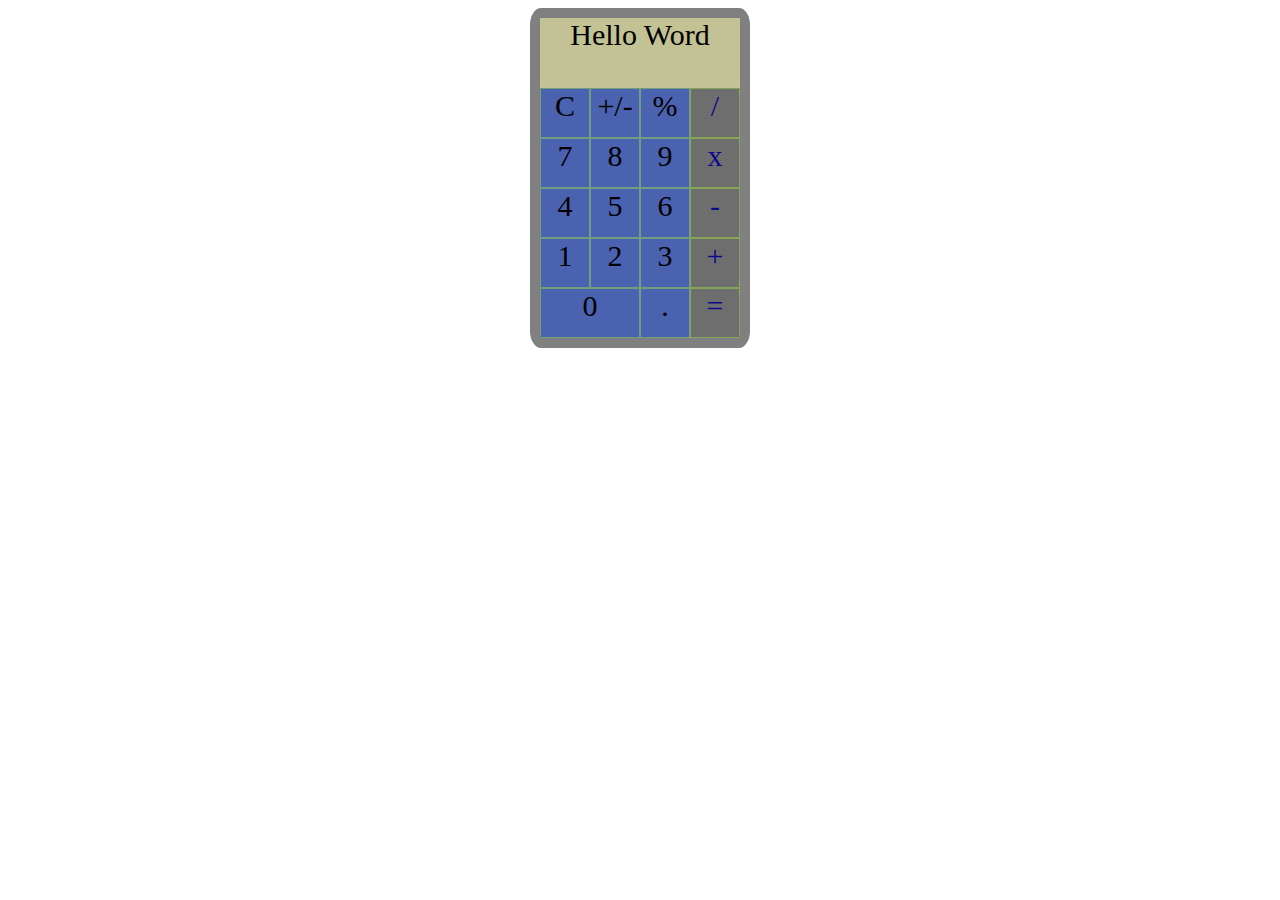
<file: project_eigth/index.html>
<!DOCTYPE html>
<html>
<head>
	<meta charset="utf-8">
	<link rel="stylesheet" type="text/css" href="style.css">
	<title>Calculadora</title>
</head>
<body>

	<div class="calculadora">
		<div class="display">Hello Word</div>
		<div class="btn" id="reset">C</div>
		<div class="btn">+/-</div>
		<div class="btn" id="11">%</div>
		<div class="btn opr" id="division">/</div>
		<div class="btn" id="7">7</div>
		<div class="btn" id="8">8</div>
		<div class="btn" id="9">9</div>
		<div class="btn opr" id="multiply">x</div>
		<div class="btn" id="4">4</div>
		<div class="btn" id="5">5</div>
		<div class="btn"id="6">6</div>
		<div class="btn opr" id="subtract">-</div>
		<div class="btn" id="1">1</div>
		<div class="btn" id="2">2</div>
		<div class="btn" id="3">3</div>
		<div class="btn opr" id="sum">+</div>
		<div class="zero btn" id="10">0</div>
		<div class="btn">.</div>
		<div class="btn opr" id="equal">=</div>
	</div>
<script src="calculadora.js"></script>
</body>
</html>
</file>
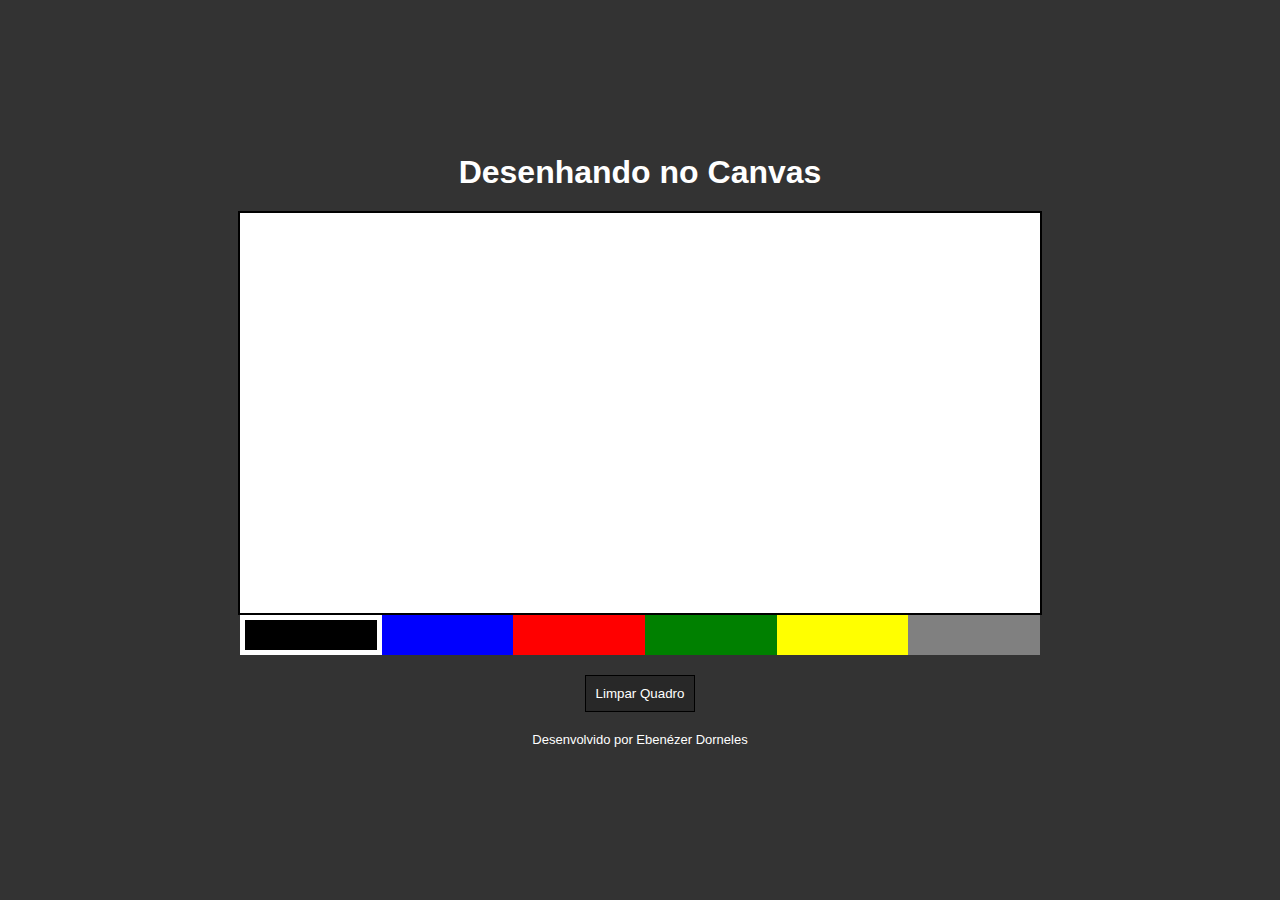
<file: project_five/index.html>
<!DOCTYPE html>
<html lang="pt">
<head>
    <meta charset="UTF-8">
    <meta http-equiv="X-UA-Compatible" content="IE=edge">
    <meta name="viewport" content="width=device-width, initial-scale=1.0">
    <title>Desenhando no Canvas</title>
    <link rel="stylesheet" href="style.css" />
</head>
<body>
    <h1>Desenhando no Canvas</h1>

    <canvas id="tela" width="800" height="400"></canvas>

    <div class="colorArea">
        <div data-color="black" style="background-color: black" class="color active"></div>
        <div data-color="blue" style="background-color: blue" class="color"></div>
        <div data-color="red" style="background-color: red" class="color"></div>
        <div data-color="green" style="background-color: green" class="color"></div>
        <div data-color="yellow" style="background-color: yellow" class="color"></div>
        <div data-color="gray" style="background-color: gray" class="color"></div>
    </div>

    <button class="clear">Limpar Quadro</button>

    <footer>Desenvolvido por Ebenézer Dorneles</footer>

    <script src="script.js"></script>
</body>
</html>
</file>
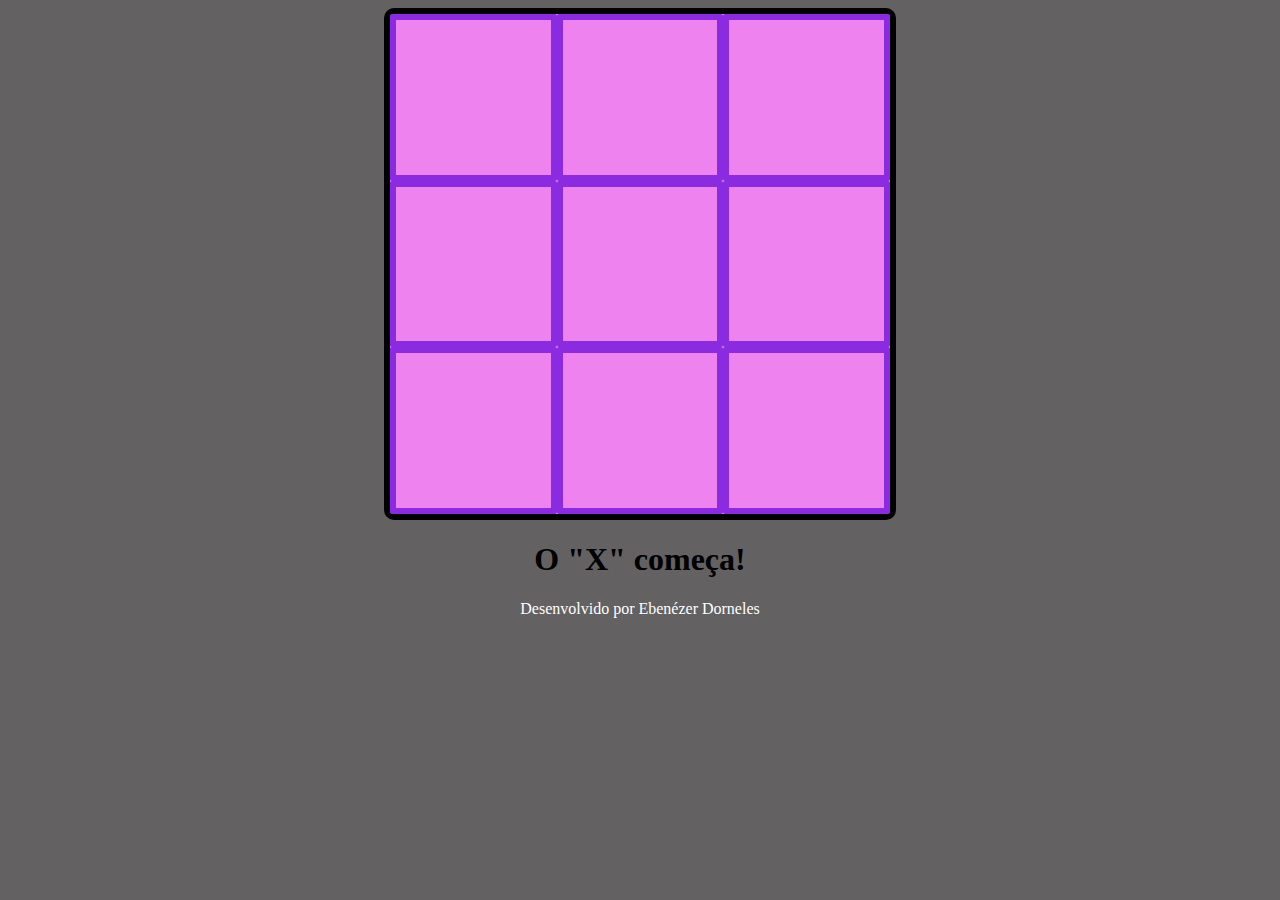
<file: project_for/index.html>
<!DOCTYPE html>
<html lang="en">
<head>
    <meta charset="UTF-8">
    <meta http-equiv="X-UA-Compatible" content="IE=edge">
    <meta name="viewport" content="width=device-width, initial-scale=1.0">
    <link rel="stylesheet" href="style.css">
    
    <title>Document</title>
</head>
<body>

    <div class="game"></div>
    <h1 class="msg" style="text-align: center;"> O "X" começa!</h1>
    <script src="./jogo.js"></script>
    <script >
        JogoDaVelha.init(document.querySelector('.game'));
        JogoDaVelha.start();
    </script>

    <footer style="text-align: center; color: white;">Desenvolvido por Ebenézer Dorneles</footer>
</body>
</html>
</file>
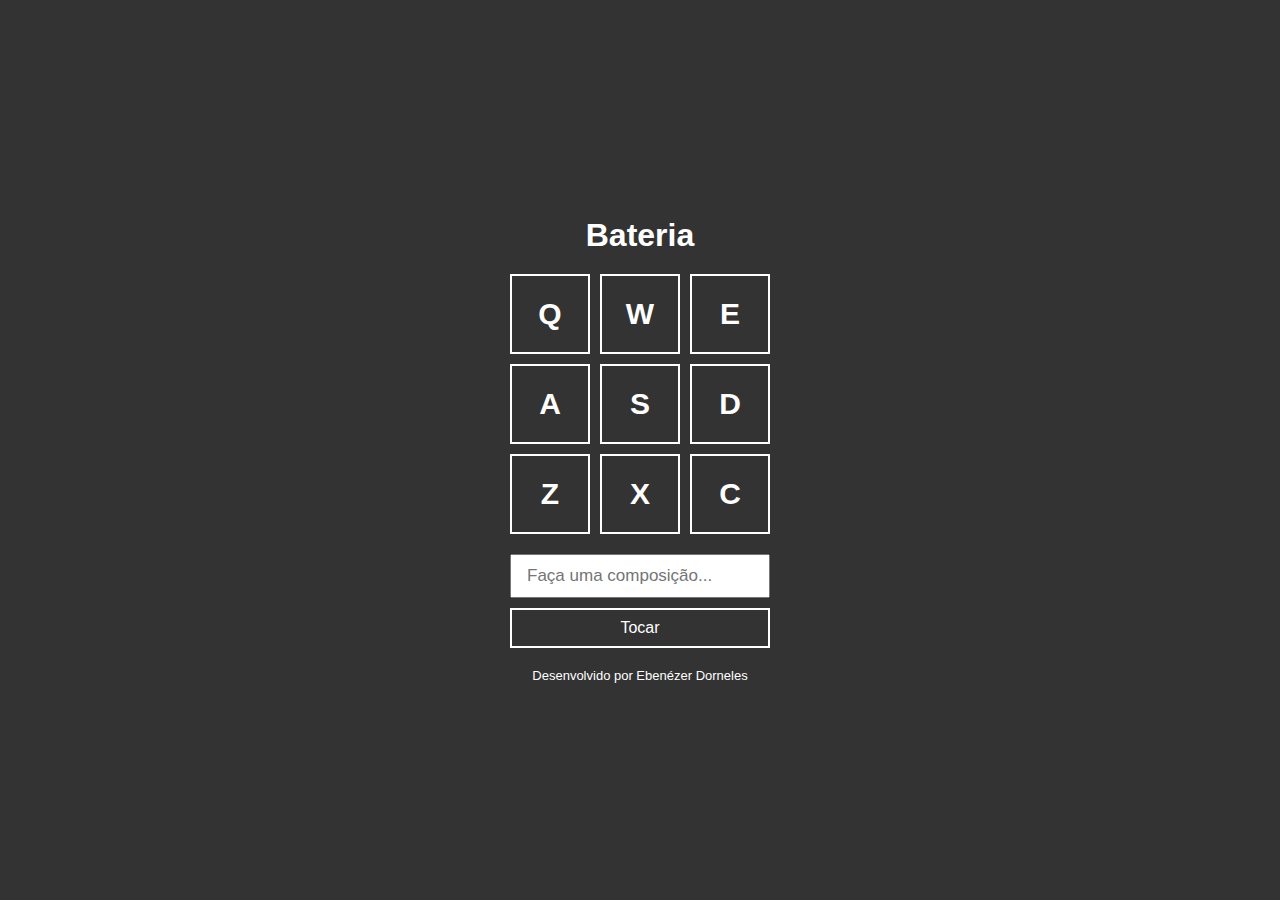
<file: project_one/index.html>
<!DOCTYPE html>
<html lang="pt">
<head>
    <meta charset="UTF-8">
    <meta http-equiv="X-UA-Compatible" content="IE=edge">
    <meta name="viewport" content="width=device-width, initial-scale=1.0">
    <title>Bateria</title>
    <link rel="stylesheet" href="style.css" />
</head>
<body>
    <h1>Bateria</h1>

    <div class="keys">
        <div data-key="keyq" class="key">Q</div>
        <div data-key="keyw" class="key">W</div>
        <div data-key="keye" class="key">E</div>

        <div data-key="keya" class="key">A</div>
        <div data-key="keys" class="key">S</div>
        <div data-key="keyd" class="key">D</div>

        <div data-key="keyz" class="key">Z</div>
        <div data-key="keyx" class="key">X</div>
        <div data-key="keyc" class="key">C</div>
    </div>
    <div class="composer">
        <input type="text" id="input" placeholder="Faça uma composição..." />
        <button>Tocar</button>
    </div>

    <footer>Desenvolvido por Ebenézer Dorneles</footer>

    <audio id="s_keyq" src="sounds/keyq.wav"></audio>
    <audio id="s_keyw" src="sounds/keyw.wav"></audio>
    <audio id="s_keye" src="sounds/keye.wav"></audio>
    <audio id="s_keya" src="sounds/keya.wav"></audio>
    <audio id="s_keys" src="sounds/keys.wav"></audio>
    <audio id="s_keyd" src="sounds/keyd.wav"></audio>
    <audio id="s_keyz" src="sounds/keyz.wav"></audio>
    <audio id="s_keyx" src="sounds/keyx.wav"></audio>
    <audio id="s_keyc" src="sounds/keyc.wav"></audio>
    
    <script src="script.js"></script>
</body>
</html>
</file>
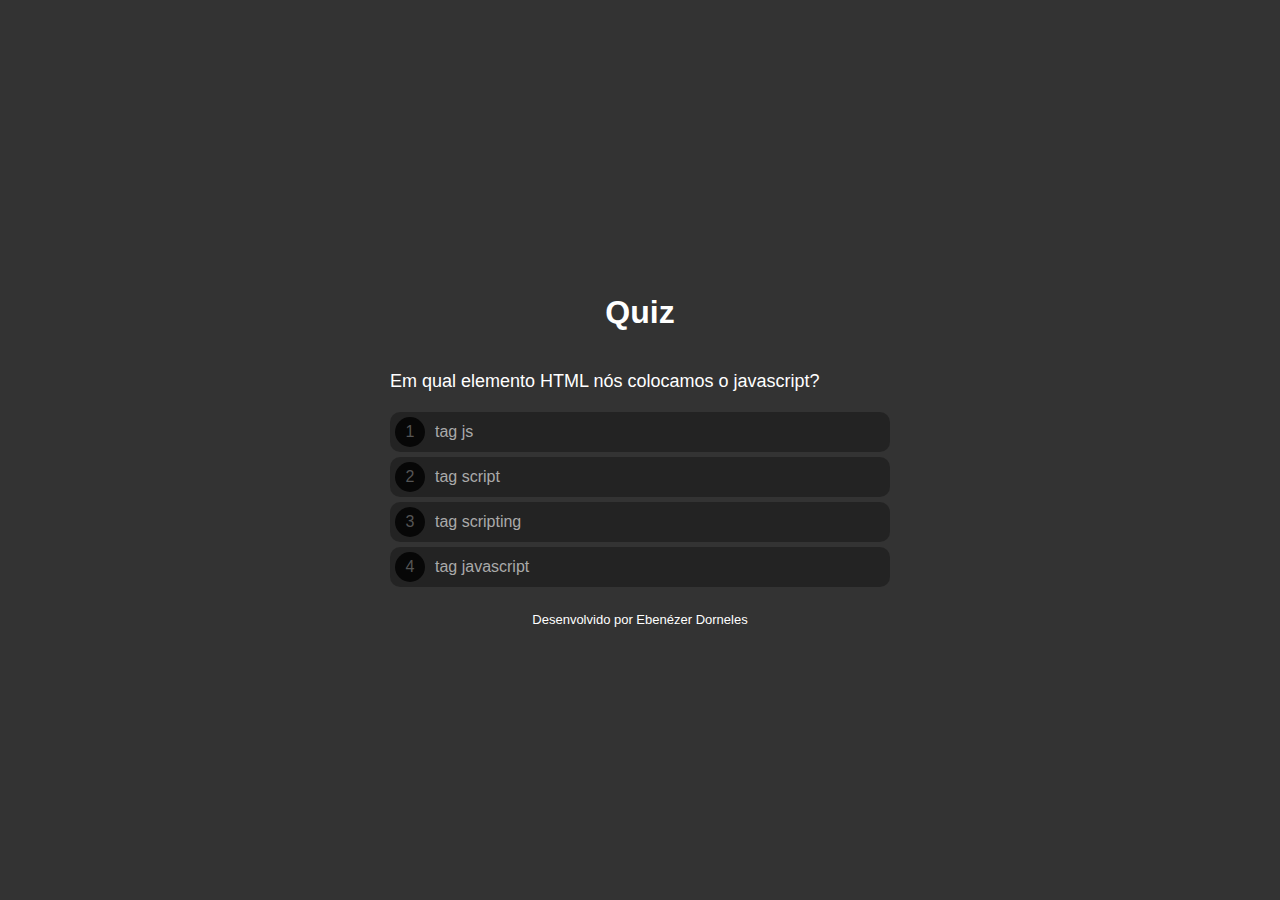
<file: project_six/index.html>
<!DOCTYPE html>
<html lang="pt">
<head>
    <meta charset="UTF-8">
    <meta http-equiv="X-UA-Compatible" content="IE=edge">
    <meta name="viewport" content="width=device-width, initial-scale=1.0">
    <title>Quiz</title>
    <link rel="stylesheet" href="style.css" />
</head>
<body>
    <div class="progress">
        <div class="progress--bar"></div>
    </div>

    <h1>Quiz</h1>

    <div class="questionArea">
        <div class="question">...</div>
        <div class="options">
            
        </div>
    </div>

    <div class="scoreArea">
        <img src="./prize.png" class="prizeImage" />
        <div class="scoreText1"></div>
        <div class="scorePct"></div>
        <div class="scoreText2"></div>
        <button>Fazer novamente</button>
    </div>

    <footer>Desenvolvido por Ebenézer Dorneles</footer>

    <script src="questions.js"></script>
    <script src="script.js"></script>
</body>
</html>
</file>
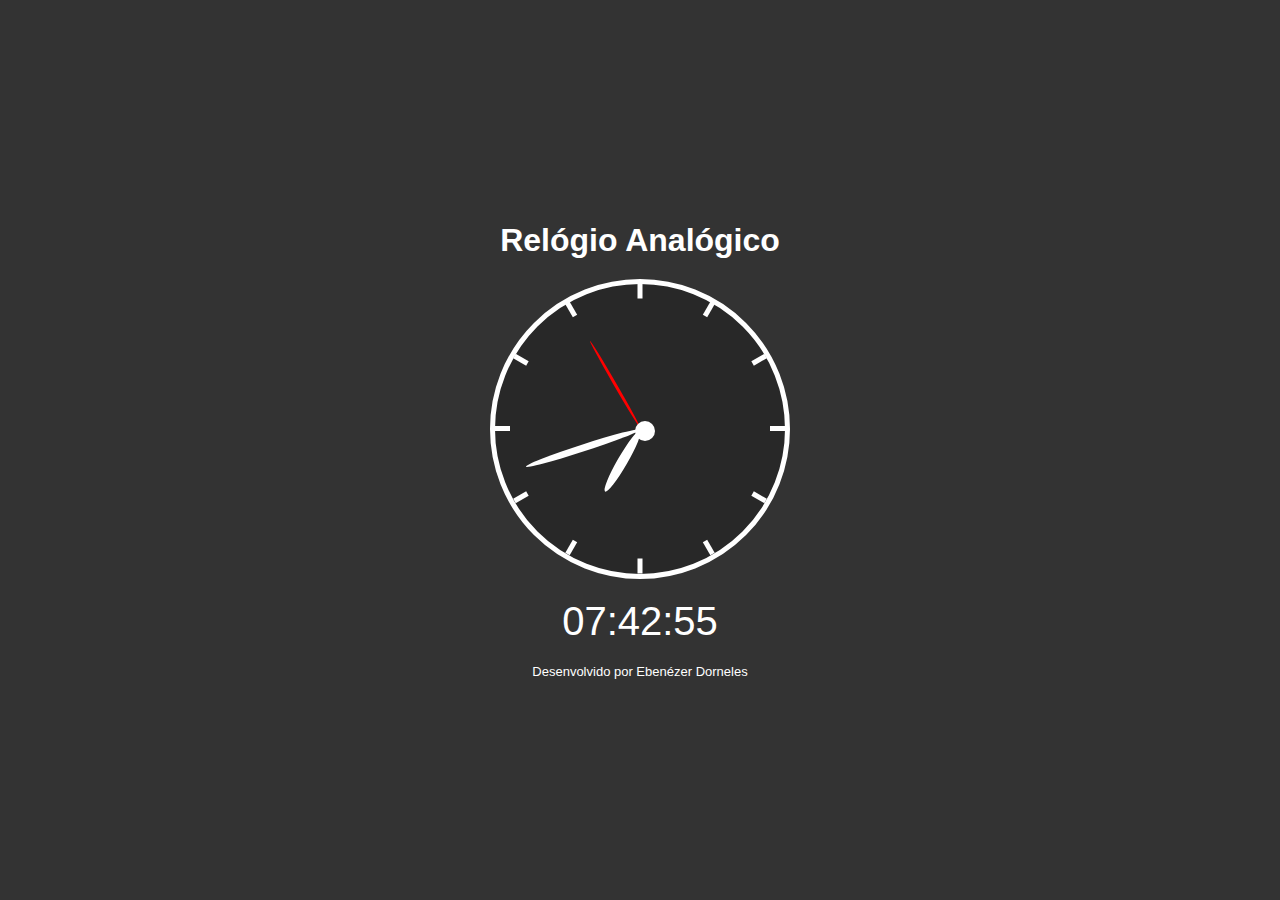
<file: project_two/index.html>
<!DOCTYPE html>
<html lang="pt">
<head>
    <meta charset="UTF-8">
    <meta http-equiv="X-UA-Compatible" content="IE=edge">
    <meta name="viewport" content="width=device-width, initial-scale=1.0">
    <title>Relógio Analógico</title>
    <link rel="stylesheet" href="style.css" />
</head>
<body>
    <h1>Relógio Analógico</h1>

    <div class="relogio">
        <div class="riscos">
            <div class="risco" style="transform: rotate(0deg)"><div class="ponto"></div></div>
            <div class="risco" style="transform: rotate(30deg)"><div class="ponto"></div></div>
            <div class="risco" style="transform: rotate(60deg)"><div class="ponto"></div></div>
            <div class="risco" style="transform: rotate(90deg)"><div class="ponto"></div></div>
            <div class="risco" style="transform: rotate(120deg)"><div class="ponto"></div></div>
            <div class="risco" style="transform: rotate(150deg)"><div class="ponto"></div></div>
            <div class="risco" style="transform: rotate(180deg)"><div class="ponto"></div></div>
            <div class="risco" style="transform: rotate(210deg)"><div class="ponto"></div></div>
            <div class="risco" style="transform: rotate(240deg)"><div class="ponto"></div></div>
            <div class="risco" style="transform: rotate(270deg)"><div class="ponto"></div></div>
            <div class="risco" style="transform: rotate(300deg)"><div class="ponto"></div></div>
            <div class="risco" style="transform: rotate(330deg)"><div class="ponto"></div></div>
        </div>
        <div class="ponteiros">
            <div class="p p_s"></div>
            <div class="p p_m"></div>
            <div class="p p_h"></div>
            <div class="encaixe"></div>
        </div>
    </div>
    <div class="digital">--:--:--</div>

    <footer>Desenvolvido por Ebenézer Dorneles</footer>

    <script src="script.js"></script>
</body>
</html>
</file>
<file: project_eigth/style.css>
.calculadora{
	border: solid 10px gray;
	border-radius: 5%;
	display: grid;
	font-size: 30px;
	grid-auto-rows: minmax(50px, auto);
	grid-template-columns: repeat(4, 1fr);
	margin: auto;
	text-align: center;
	width: 200px;

}

.display{
	height: 70px;
	border-radius: 1%;
	grid-column: 1 / 5;
	background-color: rgb(194, 194, 149);
  }

  .zero{
	  grid-column: 1 / 3;
  }

  .btn{
	  background-color: rgba(22, 52, 153, 0.774);
	  border: 1px solid rgba(172, 255, 47, 0.39);
	  cursor: pointer;
  }

  .opr{
	color: rgba(6, 3, 143, 0.959);
	background-color: rgba(31, 29, 29, 0.644)
  }
</file>
<file: project_five/style.css>
* {
    margin: 0;
    padding: 0;
    box-sizing: border-box;
}

body {
    display: flex;
    min-height: 100vh;
    justify-content: center;
    align-items: center;
    flex-direction: column;
    background-color: #333;
    font-family: Arial, Helvetica, sans-serif;
}

h1 {
    color: #FFF;
    margin-bottom: 20px;
}

#tela {
    border: 2px solid #000;
    background-color: #FFF;
    cursor: crosshair;
}

.colorArea {
    width: 800px;
    display: flex;
}
.color {
    flex: 1;
    height: 40px;
    cursor: pointer;
}
.color.active {
    border: 5px solid #FFF;
}

.clear {
    border: 1px solid #000;
    background-color: rgba(0, 0, 0, 0.2);
    color: #FFF;
    padding: 10px;
    margin-top: 20px;
    cursor: pointer;
}

footer {
    margin-top: 20px;
    color: #FFF;
    font-size: 13px;
}
</file>
<file: project_for/style.css>
body{
    background: rgb(99, 97, 97);
}
.game{
    width: 500px;
    height: 500px;
    margin: 0 auto;
    background-color: violet ;
    color: #fff;
    border: 6px solid black;
    border-radius: 10px ;
    display: grid;
    grid-template: repeat(3, 1fr) / repeat(3, 1fr);
}

.game div {
    border: 6px solid blueviolet;
    border-radius: 2px;
    font-family: Arial, Helvetica, sans-serif ;
    font-weight: bold;
    font-size: 2cm;
    display: flex;
    justify-content: center;
    align-items: center;
}
</file>
<file: project_one/style.css>
* {
    margin: 0;
    padding: 0;
    box-sizing: border-box;
}
body {
    display: flex;
    min-height: 100vh;
    justify-content: center;
    align-items: center;
    flex-direction: column;
    background-color: #333;
    font-family: Arial, Helvetica, sans-serif;
}

h1 {
    color: #FFF;
    margin-bottom: 20px;
}
.keys {
    display: grid;
    grid-template-columns: repeat(3, 1fr);
    gap: 10px;
}
.key {
    width: 80px;
    height: 80px;
    border: 2px solid #FFF;
    color: #FFF;
    display: flex;
    justify-content: center;
    align-items: center;
    font-size: 30px;
    font-weight: bold;
}
.key.active {
    border: 2px solid #FF0;
    color: #FF0;
}

.composer {
    width: 260px;
    margin-top: 20px;
}
.composer #input {
    width: 100%;
    outline: none;
    font-size: 17px;
    padding: 10px 15px;
}
.composer button {
    width: 100%;
    height: 40px;
    background: none;
    border: 2px solid #FFF;
    color: #FFF;
    font-size: 16px;
    margin-top: 10px;
    cursor: pointer;
}
.composer button:hover {
    background-color: rgba(0, 0, 0, 0.2);
}

footer {
    margin-top: 20px;
    color: #FFF;
    font-size: 13px;
}
</file>
<file: project_six/style.css>
* {
    margin: 0;
    padding: 0;
    box-sizing: border-box;
}

body {
    display: flex;
    min-height: 100vh;
    justify-content: center;
    align-items: center;
    flex-direction: column;
    background-color: #333;
    font-family: Arial, Helvetica, sans-serif;
}

h1 {
    color: #FFF;
    margin: 20px 0;
}

.progress {
    height: 5px;
    position: fixed;
    left: 0;
    top: 0;
    right: 0;
}
.progress--bar {
    background-color: #00FF00;
    height: 100%;
    transition: all ease .5s;
}

.questionArea,
.scoreArea {
    display: none;
}

.questionArea {
    max-width: 500px;
    width: 100%;
}

.question {
    color: #FFF;
    font-size: 18px;
    margin: 20px 0;
}
.option {
    display: flex;
    align-items: center;
    height: 40px;
    background-color: rgba(0, 0, 0, 0.3);
    border-radius: 10px;
    margin-bottom: 5px;
    color: #AAA;
    font-size: 16px;
    cursor: pointer;
}
.option span {
    display: flex;
    justify-content: center;
    align-items: center;
    width: 30px;
    height: 30px;
    border-radius: 15px;
    margin-left: 5px;
    margin-right: 10px;
    background-color: rgba(0, 0, 0, 0.8);
    color: #555;
}
.option:hover {
    background-color: rgba(0, 0, 0, 0.2);
}

.scoreArea {
    background-color: rgba(255, 255, 255, 0.5);
    padding: 20px;
    border-radius: 20px;
    margin: 10px;
    text-align: center;
}
.prizeImage {
    width: auto;
    height: 100px;
    margin-bottom: 10px;
}
.scoreText1 {
    color: #000;
    font-size: 23px;
    font-weight: bold;
    margin-bottom: 10px;
}
.scorePct {
    color: #0d630d;
    font-size: 30px;
    font-weight: bold;
    margin-bottom: 10px;
}
.scoreText2 {
    font-size: 16px;
    color: #000;
    margin-bottom: 10px;
}

.scoreArea button {
    border: 0;
    border-radius: 10px;
    background-color: rgba(0, 0, 0, 0.5);
    color: #CCC;
    padding: 10px;
    margin-top: 20px;
    cursor: pointer;
}
.scoreArea button:hover {
    background-color: rgba(0, 0, 0, 0.4);
}

footer {
    margin-top: 20px;
    color: #FFF;
    font-size: 13px;
}
</file>
<file: project_two/style.css>
* {
    margin: 0;
    padding: 0;
    box-sizing: border-box;
}

body {
    display: flex;
    min-height: 100vh;
    justify-content: center;
    align-items: center;
    flex-direction: column;
    background-color: #333;
    font-family: Arial, Helvetica, sans-serif;
}

h1 {
    color: #FFF;
    margin-bottom: 20px;
}

.relogio {
    width: 300px;
    height: 300px;
    border: 5px solid #FFF;
    border-radius: 50%;
    background-color: rgba(0, 0, 0, 0.2);
}

.riscos {
    width: 100%;
    height: 100%;
    padding-left: 50%;
    padding-top: 50%;
    margin-top: -3px;
}
.risco {
    width: 145px;
    height: 5px;
    position: absolute;
    transform-origin: left;
    display: flex;
    justify-content: flex-end;
}
.risco .ponto {
    width: 15px;
    height: 100%;
    background-color: #FFF;
}

.ponteiros {
    width: 100%;
    height: 100%;
    padding-left: 50%;
    padding-top: 50%;
    margin-top: -100%;
}
.p {
    transform-origin: left;
    transform: rotate(0deg);
    border-radius: 50%;
    position: absolute;
}

.p_s {
    width: 100px;
    height: 3px;
    background-color: #F00;
}
.p_m {
    width: 120px;
    height: 7px;
    background-color: #FFF;
}
.p_h {
    width: 70px;
    height: 10px;
    background-color: #FFF;
}
.encaixe {
    width: 20px;
    height: 20px;
    background-color: #FFF;
    border-radius: 50%;
    position: absolute;
    margin-top: -5px;
    margin-left: -5px;
}
.digital {
    color: #FFF;
    font-size: 40px;
    margin-top: 20px;
}

footer {
    margin-top: 20px;
    color: #FFF;
    font-size: 13px;
}
</file>
